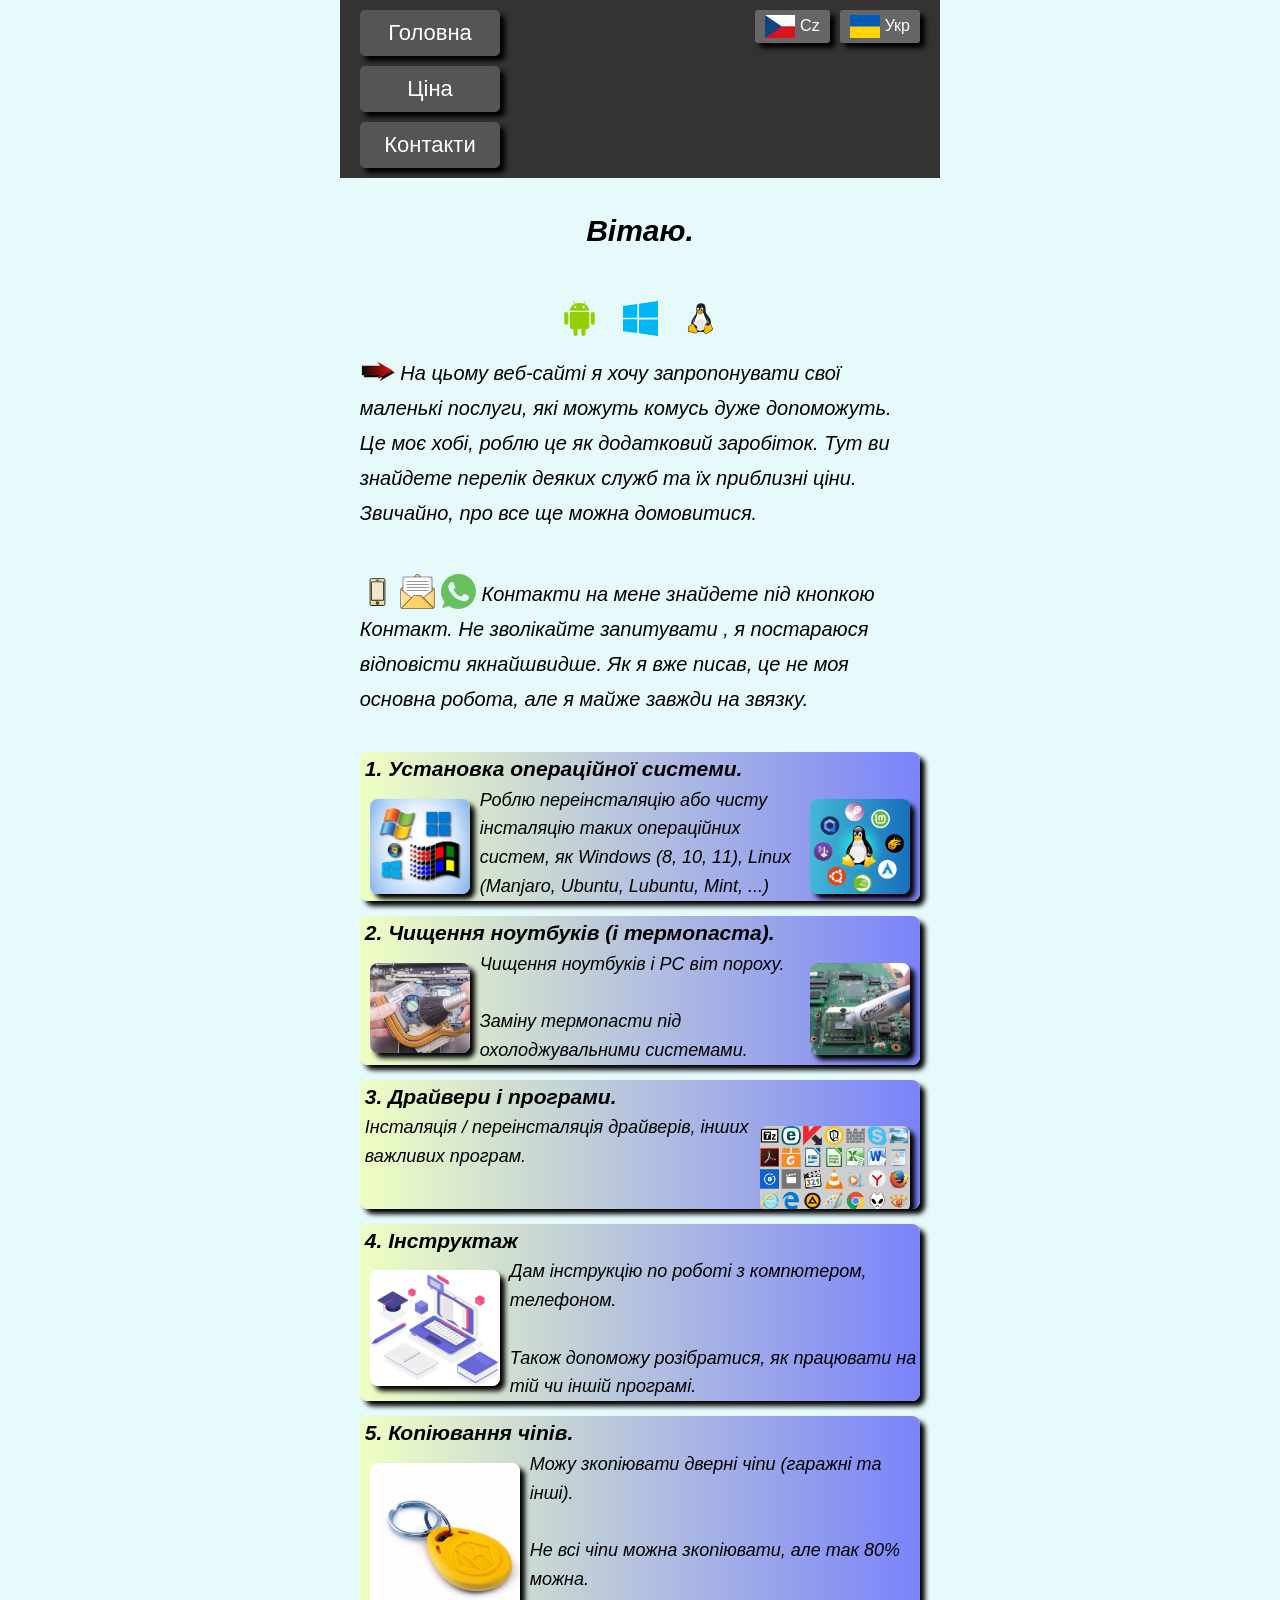
<file: index_old.html>
<!DOCTYPE html>
<html lang="uk">
<head>
    <meta charset="UTF-8">
    <meta name="viewport" content="width=device-width, initial-scale=1.0">
    <title>WEB Vlad PC</title>
    <link rel="stylesheet" href="style.css">
	<link rel="icon" type="image/png" href="img/favicon.png">
	
	<meta property="og:title" content="Instalace/Установка: Windows, Linux, Office, ...">
    <meta property="og:description" content="Копіювання чіпів/Kopírování čipů. Чищення ноутбуків (і термопаста)/Čištění PC (a termopasta)...">
    <meta property="og:image" content="https://vlad-vlk.github.io/web/img/linux.png">
    <meta property="og:url" content="https://vlad-vlk.github.io/web">
    <meta property="og:type" content="website">

</head>
<body>
	<nav>
		<div class="nav-left">
			<div class="nav-buttons">
				<a href="#" id="btn-hlavni" onclick="changePage('hlavni')">Головна</a>
				<a href="#" id="btn-ceny" onclick="changePage('ceny')">Ціна</a>
				<a href="#" id="btn-kontakt" onclick="changePage('kontakt')">Контакти</a>	
			</div>
		</div>	
		<div class="nav-right">
			<a href="#" id="btn-lang-cs" onclick="changeLanguage('cs')"><img src="img/cz.svg">Cz</a>
			<a href="#" id="btn-lang-uk" onclick="changeLanguage('uk')"><img src="img/ua.svg">Укр</a>
		</div>
	</nav>
	<main><div id="kontent"></div></main>
    <script>
	
const slovnyk = {
    uk: {
     
		kontaktTitle: "Проживаю в Празі.<br><br>Звязатися зі мною можна через:",
		hlavniTitle: "Вітаю.",
		hlavniUvod: `<img src="img/go.svg"> На цьому веб-сайті я хочу запропонувати свої маленькі послуги, які можуть комусь дуже допоможуть. Це моє хобі, роблю це як додатковий заробіток. Тут ви знайдете перелік деяких служб та їх приблизні ціни. Звичайно, про все ще можна домовитися.<br><br> <img src="img/tel.svg"> <img src="img/email.svg"> <img src="img/w.svg"> Контакти на мене знайдете під кнопкою Контакт. Не зволікайте запитувати , я постараюся відповісти якнайшвидше. Як я вже писав, це не моя основна робота, але я майже завжди на звязку.`,
		_1: ['Установка операційної системи.', 'Роблю переінсталяцію або чисту інсталяцію таких операційних систем, як Windows (8, 10, 11), Linux (Manjaro, Ubuntu, Lubuntu, Mint, ...)'],
		_2: [' Чищення ноутбуків (і термопаста).', 'Чищення ноутбуків і РС віт пороху. <br><br>Заміну термопасти під охолоджувальними системами.'],
		_3: [' Драйвери і програми.', 'Інсталяція / переінсталяція драйверів, інших важливих програм.'],
		_4: ['Інструктаж', 'Дам інструкцію по роботі з компютером, телефоном.<br><br> Також допоможу розібратися, як працювати на тій чи іншій програмі.'],
		_5: [' Копіювання чіпів.', 'Можу зкопіювати дверні чіпи (гаражні та інші).<br><br> Не всі чіпи можна зкопіювати, але так 80% можна.'],
			
		cenyTitle: ['Приблизні ціни.', 'Ціну завжди можна договорити.......', 'Робота', 'Ціна'],
		
        buttons: {
            hlavni: "Головна",
            ceny: "Ціна",
            kontakt: "Контакти",
            langUk: '<img src="img/ua.svg">Укр',
            langCs: '<img src="img/cz.svg">Cz'
        }
    },
	
    cs: {
        	
		kontaktTitle: "Bydlim v Praze.<br><br> Spojit se se mnou je možné přes: ",
		hlavniTitle: "Vítám.",
		hlavniUvod: `<img src="img/go.svg"> Na tomhle webu chci nabídnout sve malé služby, které určitě někomu moc pomůžou. Je to muj koníček, delam to jako přivýdělek. Najdete tady seznam nějakých akcí a přibližné ceny k ním. Samozřejmě všechno se da ještě domluvit.<br><br> <img src="img/tel.svg"> <img src="img/email.svg"> <img src="img/w.svg"> Kontakty na mně najděte pod tlačítkem Kontakt. Neváhejte se na neco zeptat, budu se snažit co nejdříve odpovědět. Jak už jsem psal, neni to moje hlavní zaměstnání, ale na příjmu jsem skoro vždycky.`,
		_1: [' Instalace operačního systému.', 'Dělám přeinstalace nebo čistou instalaci takových operačních systémů, jak Windows (8, 10, 11), Linux (Manjaro, Ubuntu, Lubuntu, Mint, ...)'],
		_2: [' Čištění PC (a termopasta)', 'Čištění notebooků a PC od prachu.<br><br> Vymena termopasty pod chladicími systémy.'],
		_3: [' Ovladače a aplikace.', 'Instalace / přeinstalace ovladačů, jiných důležitých aplikací.'],
		_4: [' Zaškolení.', 'Proškolim, jak pravovat s počítačem nebo telefonem.<br><br> Taký vysvětlím, jak používat tu nebo jinou aplikaci.'],
		_5: [' Kopírování čipů.', 'Můžu udelat kopii domovních čipů ( garážových, ...).<br><br> Ne všichni čipy se dají kopírovat, ale 80% jde.'],
			
		cenyTitle: ['Přibližné ceny.', 'Ceny se dají domluvit', 'Úkol', 'Cena'],
		
        buttons: {
            hlavni: "Hlavni",
            ceny: "Ceny",
            kontakt: "Kontakt",
            langUk: '<img src="img/ua.svg">Ukr',
            langCs: '<img src="img/cz.svg">Cz'
        }
    }
};

function hlavniHtml(hlavniTitle, hlavniUvod, _1, _2, _3, _4, _5){
	let cod = `<div class="hlavni">
        <h1> ${hlavniTitle} </h1><br>
		<h1><img src="img/android.svg">&nbsp&nbsp&nbsp<img src="img/win.svg">&nbsp&nbsp&nbsp<img src="img/linux.svg"> </h1>
		<p>${hlavniUvod}</p><br>
		
		<div class="o_nas">
			<div class="text_a_img">
				<h3>1. ${ _1[0] }</h3>
    			<img alt="" src="img/win.png">
				<img style="float: right;" alt="" src="img/linux.png">
				<p>${ _1[1] }</p>
			</div>			
			<div class="text_a_img">
				<h3>2. ${ _2[0] }</h3>
    			<img alt="" src="img/clin1.png">
				<img style="float: right;" alt="" src="img/clin2.png">
				<p>${ _2[1] }</p>
			</div>
			<div class="text_a_img">
				<h3>3. ${ _3[0] }</h3>
				<img style="float: right; width: 150px;" alt="" src="img/app.png">
				<p>${ _3[1] }</p>
			</div>			
			<div class="text_a_img">
				<h3>4. ${ _4[0] }</h3>
				<img alt="" src="img/skola.png" style="width: 130px;">
				<p>${ _4[1] }</p>
			</div>			
			<div class="text_a_img">
				<h3>5. ${ _5[0] }</h3>
				<img alt="" src="img/rfid.png" style="width: 150px;">
    			<p>${ _5[1] }</p>
			</div>			
        </div>`;
	return cod;
}

function kontaktHtml(kontaktTitle){
	let cod = `<div class="kontakt">
        <h3> ${kontaktTitle} </h3><br>				
		<div class="contact-info">
        	<div class="contact-item">
            	📞 <strong>Tel:</strong> <a href="tel:+420773878332">+420 773 878 332</a>
        	</div>
        	<div class="contact-item">
            	✉️ <strong>Email:</strong> <a href="mailto:vlad.brynyak@gmail.com">vlad.brynyak@gmail.com</a>
        	</div>
        	<div class="contact-item">
            	💬 <strong>WhatsApp:</strong> <a href="https://wa.me/420773878332">+420773878332</a>
        	</div>
    	</div>
		</div>`;
	return cod;
}

function cenyHtml (cenyTitle, _1, _2, _3, _4, _5){
	let cod = `<h1>${cenyTitle[0]}</h1>
		<div class="o_nas">
			<div class="text_a_img">
    			<h3>${cenyTitle[1]}</h3><br>
				<table>
					<tr>
						<th>${cenyTitle[2]}</th>
						<th>${cenyTitle[3]}</th>
					</tr>
					<tr>
						<td>${_1[0]}</td>
						<td>500 Kč</td>
					</tr>
					<tr>
						<td>${_2[0]}</td>
						<td>400 Kč</td>
					</tr>
					<tr>
						<td>${_3[0]}</td>
						<td>${ jazyk == 'cs' ? 'Domluva' : 'Договірна' }</td>
					</tr>
					<tr>
						<td>${_4[0]}</td>
						<td>${ jazyk == 'cs' ? '250 Kč/hod' : '250 Kč/год' }</td>
					</tr>
					<tr>
						<td>${_5[0]}</td>
						<td>${ jazyk == 'cs' ? '200 Kč/kus' : '200 Kč/шт' }</td>
					</tr>
					<tr>
				</table>
			</div>
        </div>`;
	return cod;
}


let jazyk = "uk";
let stranka = "hlavni";

function changePage(page) {
    stranka = page;
    updateNav();
	updatePage()
}

function changeLanguage(lang) {
    jazyk = lang;
    updateNav();
	updatePage()
}

function updateNav() {
    const buttons = slovnyk[jazyk].buttons;

    // Оновлюємо кнопки навігації
    document.getElementById("btn-hlavni").innerHTML = buttons.hlavni;
    document.getElementById("btn-ceny").innerHTML = buttons.ceny;
    document.getElementById("btn-kontakt").innerHTML = buttons.kontakt;

    // Оновлюємо кнопки перемикання мови
    document.getElementById("btn-lang-uk").innerHTML = buttons.langUk;
    document.getElementById("btn-lang-cs").innerHTML = buttons.langCs;
}

function updatePage() {
	let content = '';
	
	if (stranka == 'kontakt') {
		content = kontaktHtml(slovnyk[jazyk].kontaktTitle);
	} else if (stranka == 'hlavni') {
		hlavniTitle = slovnyk[jazyk].hlavniTitle;
		hlavniUvod = slovnyk[jazyk].hlavniUvod;
		_1 = slovnyk[jazyk]._1;
		_2 = slovnyk[jazyk]._2;
		_3 = slovnyk[jazyk]._3;
		_4 = slovnyk[jazyk]._4;
		_5 = slovnyk[jazyk]._5;
		
		content = hlavniHtml(hlavniTitle, hlavniUvod, _1, _2, _3, _4, _5);
	} else {
		cenyTitle = slovnyk[jazyk].cenyTitle;
		_1 = slovnyk[jazyk]._1;
		_2 = slovnyk[jazyk]._2;
		_3 = slovnyk[jazyk]._3;
		_4 = slovnyk[jazyk]._4;
		_5 = slovnyk[jazyk]._5;
		content = cenyHtml(cenyTitle, _1, _2, _3, _4, _5);
	}

    document.getElementById("kontent").innerHTML = content;
}

updatePage()

	</script>
</body>
</html>
</file>
<file: style.css>
* {margin: 0; padding: 0; box-sizing: border-box;}
		
		html {background: #e6fafc;}
		
        body {
            font-family: Arial, sans-serif;
            display: flex;
            flex-direction: column;
            min-height: 100vh;
			max-width: 600px;
			margin: auto;
        }
        nav {
            display: flex;
            justify-content: space-between;
            align-items: flex-start;
            background-color: #333;
            padding: 10px 20px;
        }
        .nav-left {
            display: flex;
        }
        .nav-buttons {
            display: flex;
            flex-direction: column;
            gap: 10px;
            width: 140px;
			text-align: center;
        }
        .nav-buttons a {
			
            text-decoration: none;
            color: white;
            padding: 10px 20px;
            background-color: #555;
			box-shadow: 5px 5px 5px black;
            font-size: 22px;
            border-radius: 5px;
        }
        .nav-buttons a:hover {
            background-color: #777;
        }
        .nav-right {
            display: flex;
            align-items: flex-start;
            gap: 10px;
        }
        .nav-right a {
            display: flex;
            align-items: center; /* Вирівнює текст і картинку по вертикалі */
            gap: 5px; /* Відступ між картинкою та текстом */
            text-decoration: none;
            color: white;
            padding: 5px 10px;
            font-size: 16px;
            background-color: #666;
			box-shadow: 5px 5px 5px black;
            border-radius: 3px;
        }
		.nav-right a img{width: 30px;}
		
        .nav-right a:hover {background-color: #888;}
		
        main {flex: 1;padding: 5px;}
		
		.hlavni {
			line-height: 35px;
			width: 95%;
			margin: auto;
			padding-top: 30px;
			font-style: italic;
			font-size: 20px;
		}
		
		.hlavni img {
			width: 35px;
			transform: translateY(8px);
		}
        main h1 {
            margin-bottom: 10px;
			text-align: center;
			font-size: 30px;
        }
		
		.kontakt {
			width: 95%;
			border: solid 3px red;
			border-radius: 8px;
			background: linear-gradient(#99f5ff, pink);
			margin: auto;
			padding: 20px 5px;
			box-shadow: 5px 5px 5px black;
			
		}
						
				        		
		.text_a_img img {
            float: left;  /* Изображение будет слева */
            margin: 5px 10px 5px 5px;  /* Отступы вокруг изображения: сверху, справа, снизу */
            width: 100px;  /* Ширина изображения */
            border-radius: 8px;  /* Скругление углов для красивого вида */
			box-shadow: 5px 5px 5px black;
        }

        .text_a_img {
            overflow: hidden;  /* Чтобы контейнер автоматически подстраивался под содержимое */
            font-family: Arial, sans-serif;
            line-height: 1.6;
            font-size: 18px;
			box-shadow: 5px 5px 5px black;
			border-radius: 8px;
			background: #f5f590;
			background: linear-gradient(to right, #efffc2, #7a83fa);
			padding-left: 5px;
			margin-bottom: 15px;
        }
    
			
		.contact-info {margin: 20px 0;}
        .contact-item {margin-bottom: 15px;}
        .contact-item a {color: blue; text-decoration: none;}
        .contact-item a:hover {text-decoration: underline;}
		
		table {
			width: 95%;	
			border-collapse: collapse;
			border: solid 4px black;
			margin: auto;
			margin-bottom: 20px;
			background: linear-gradient(to right, #9afc88, #e3fce6);
		}
		
		th, td {
			padding: 10px;
			border: solid 2px black;
		}
		
		th:nth-child(1), td:nth-child(1) {width: 70%;}
		th:nth-child(2), td:nth-child(2) {width: 30%; text-align: center;}
		
		
        @media (max-width: 600px) {
            .nav-buttons a {padding: 8px 15px; font-size: 18px;}
            .nav-right a {padding: 3px 8px; font-size: 16px;}
			.text_a_img {font-size: 18px;}
			main h1 {font-size: 25px;}
			.hlavni {font-size: 18px;}
        }
</file>
